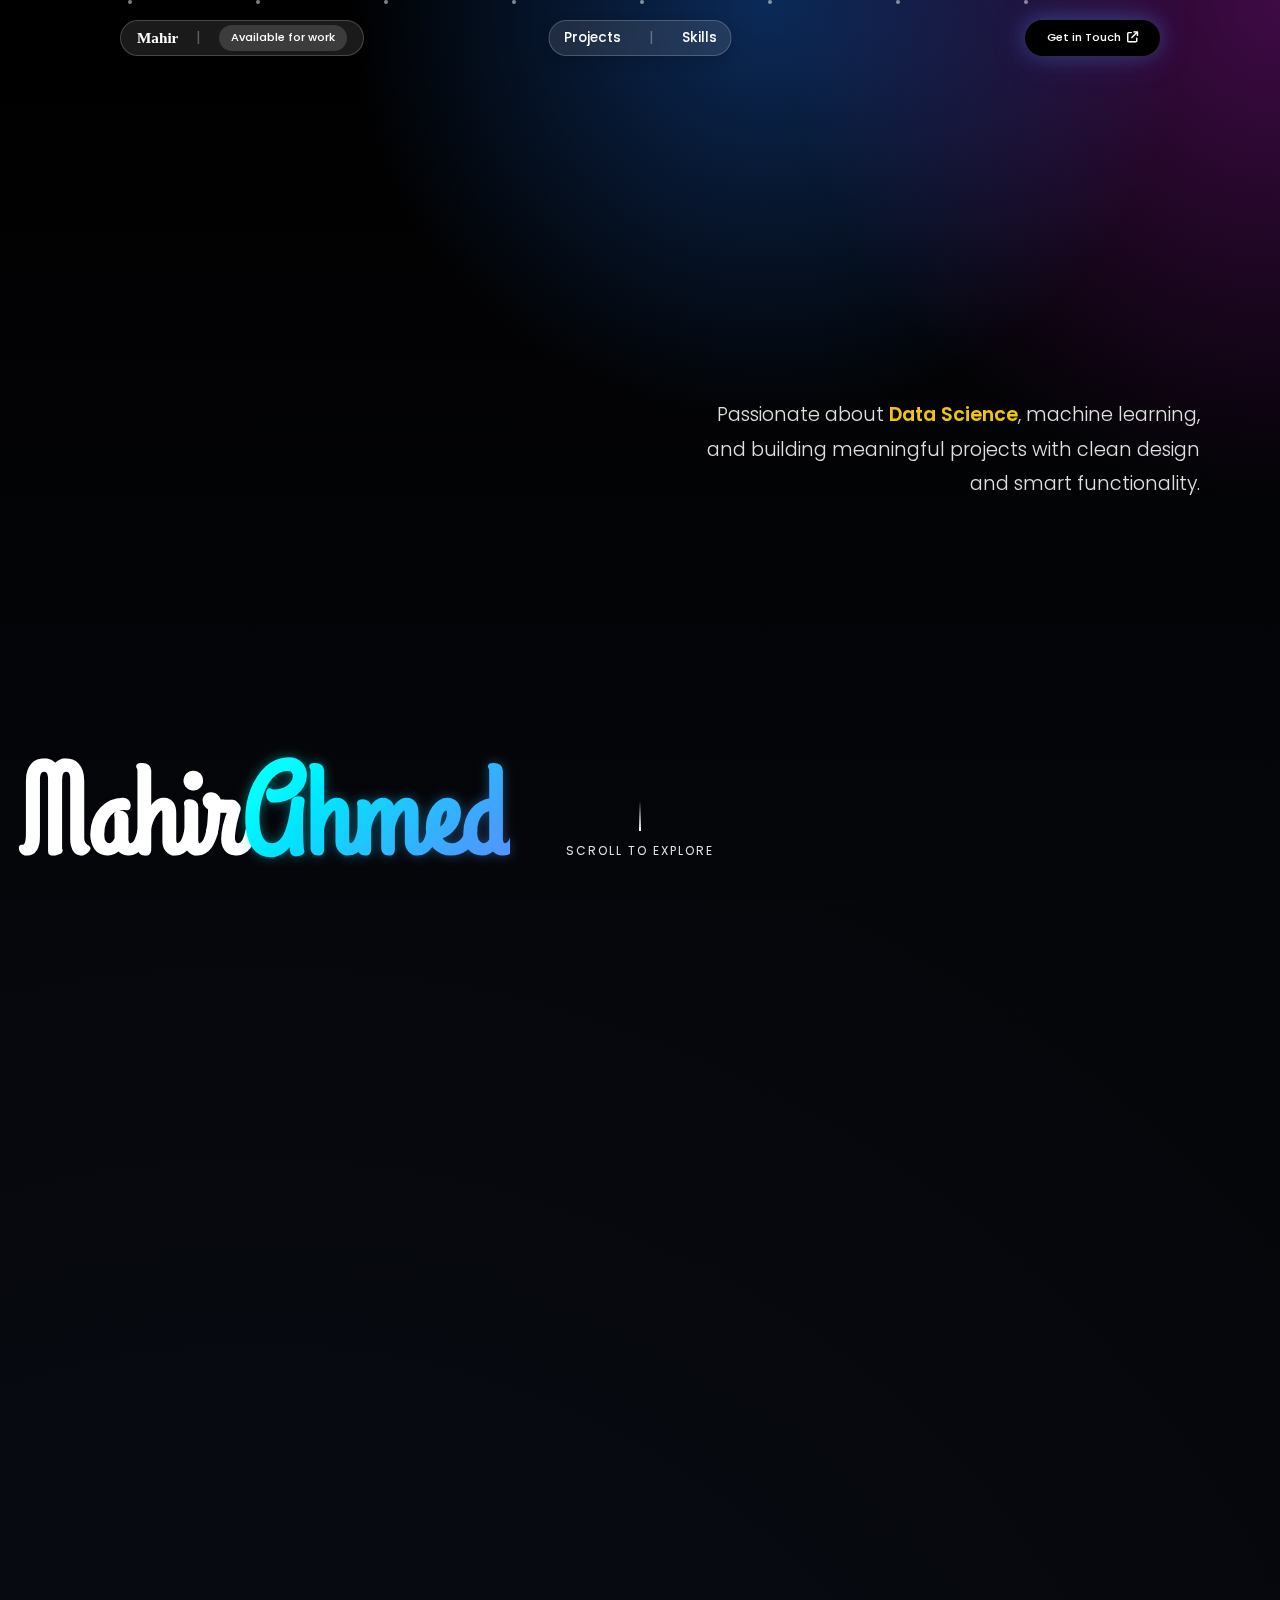
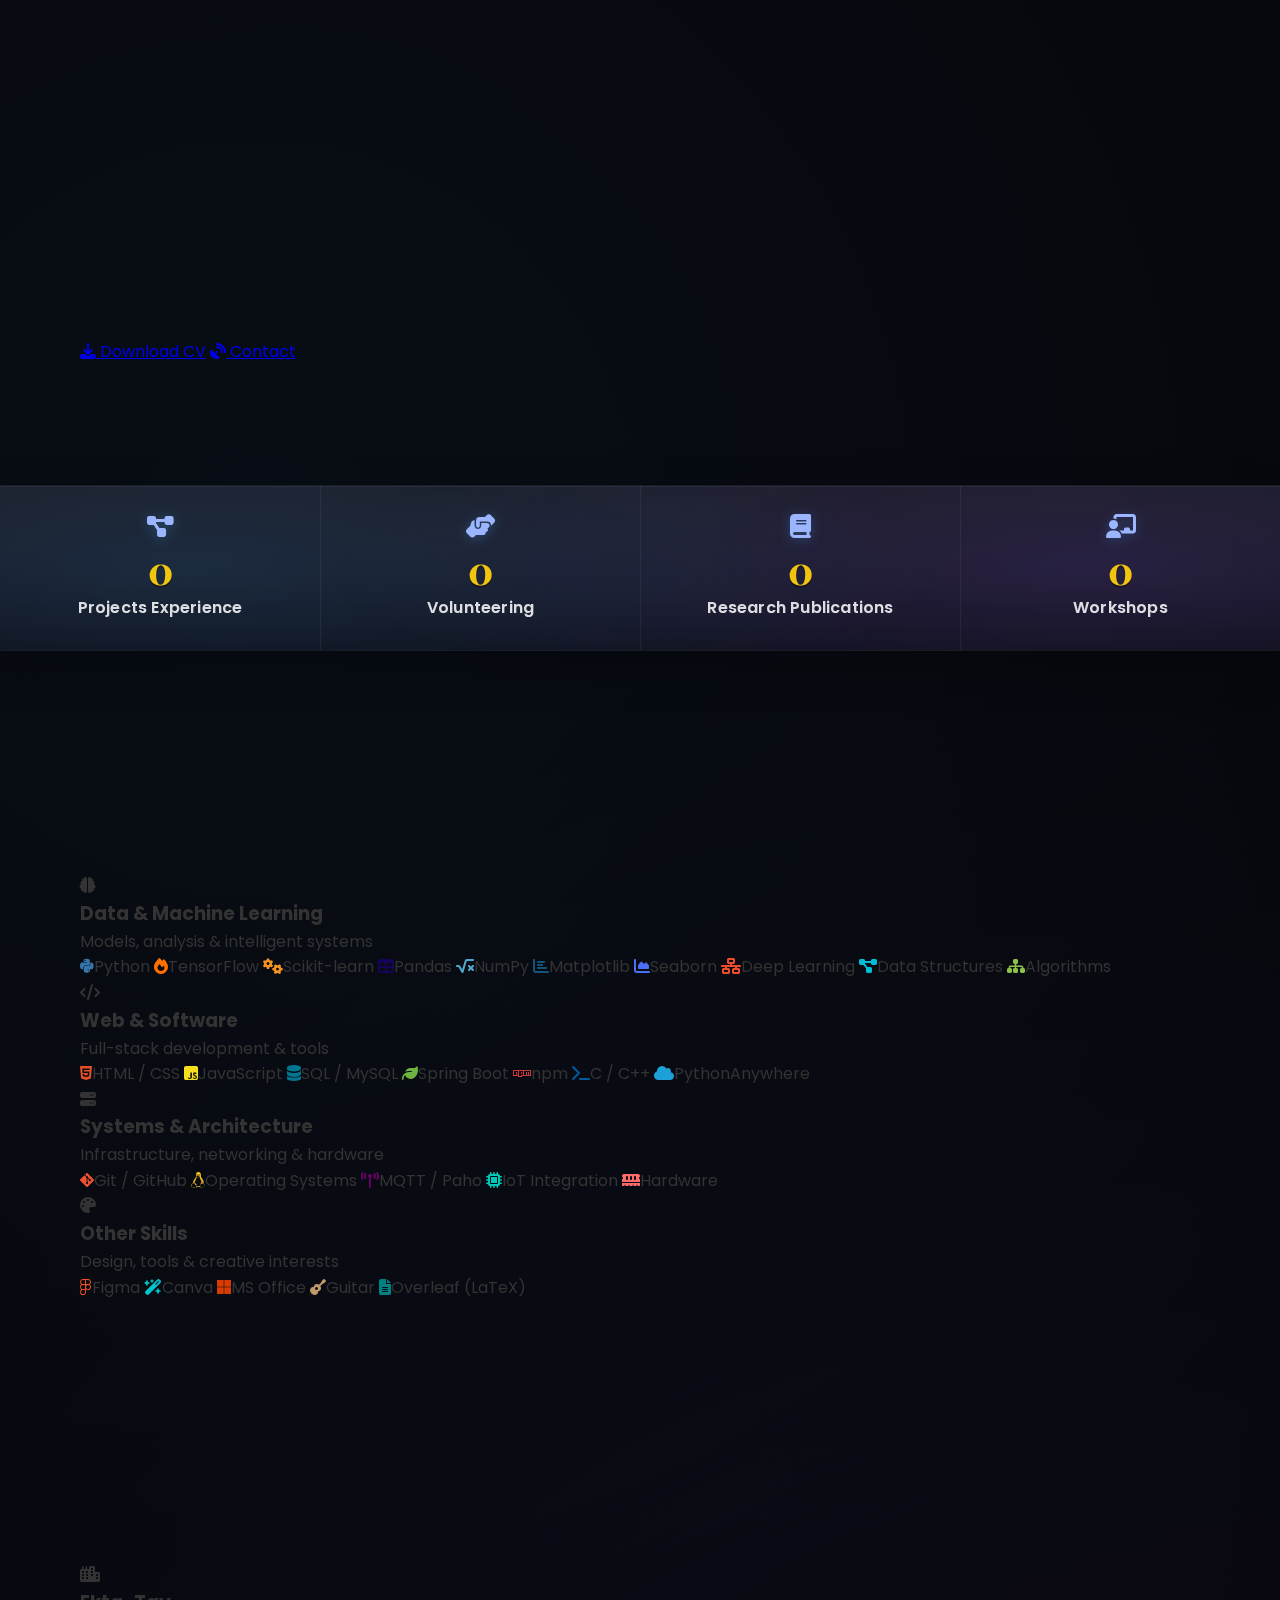
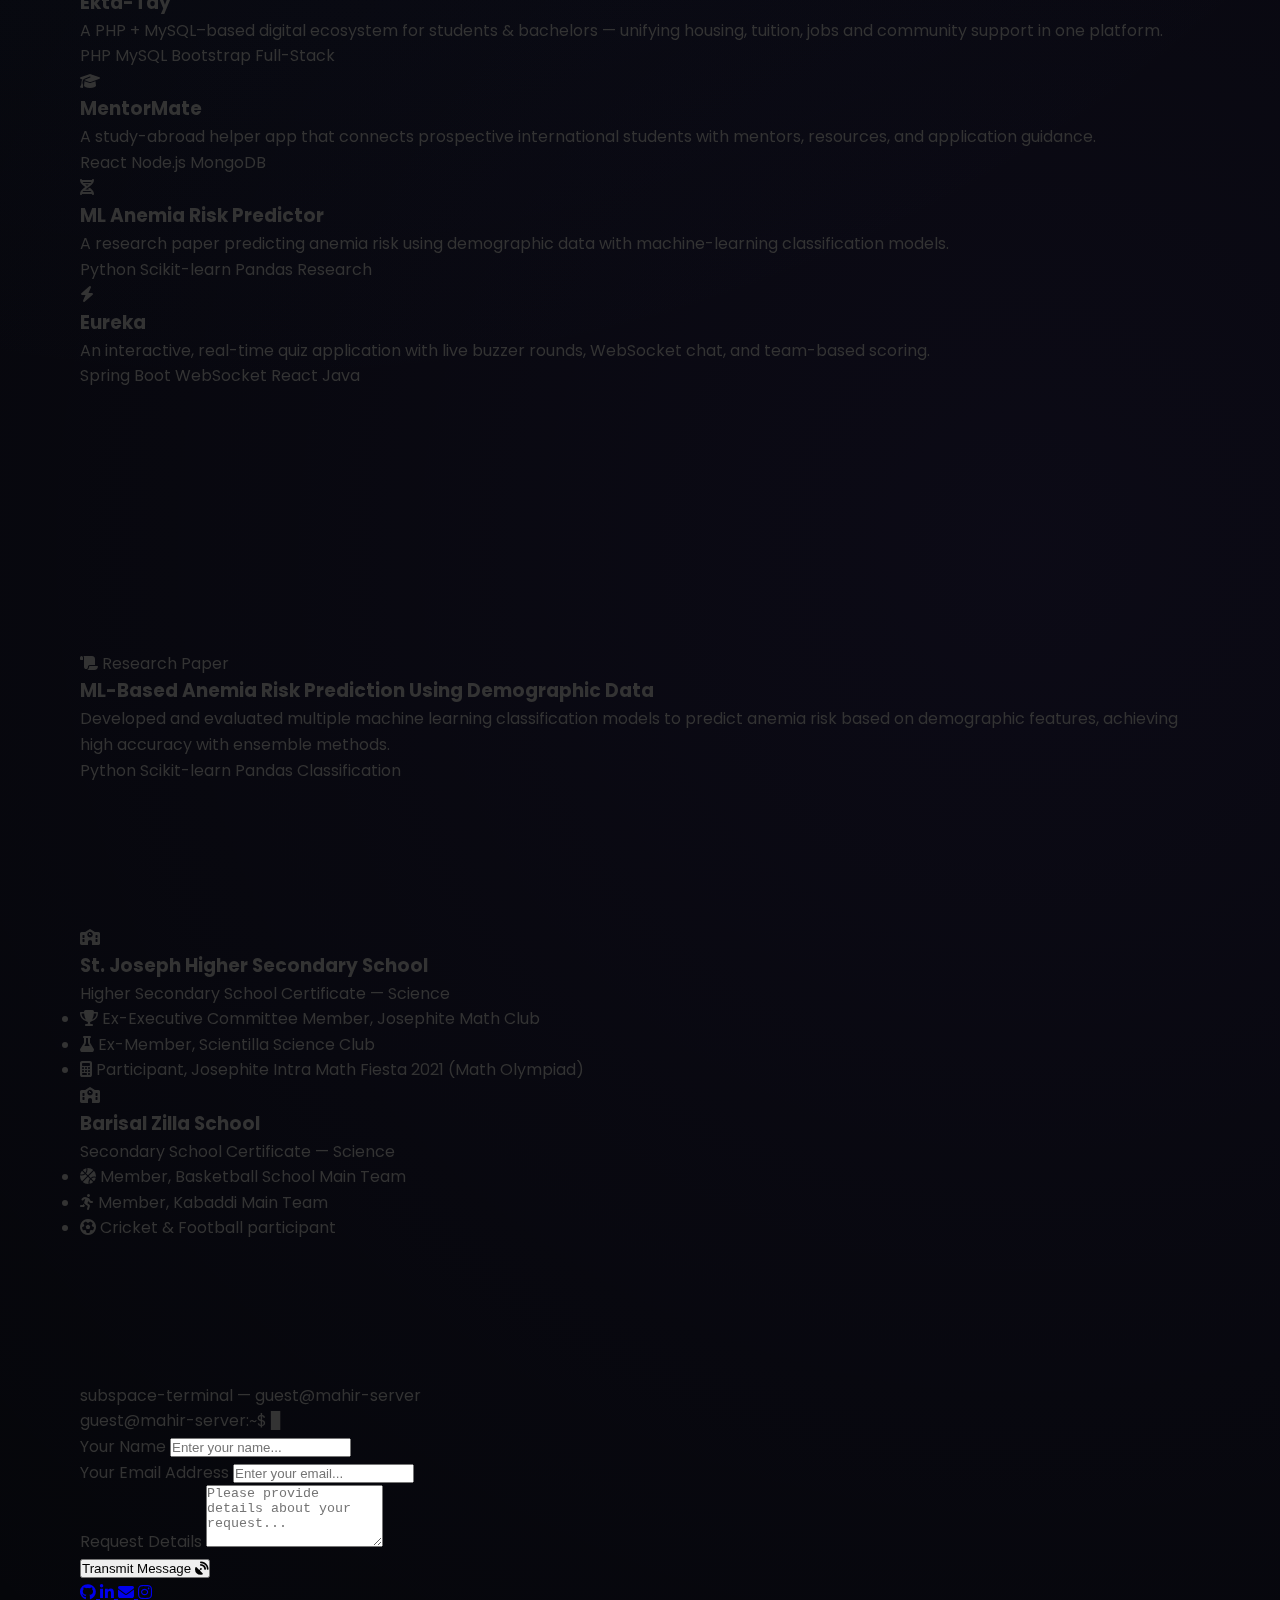
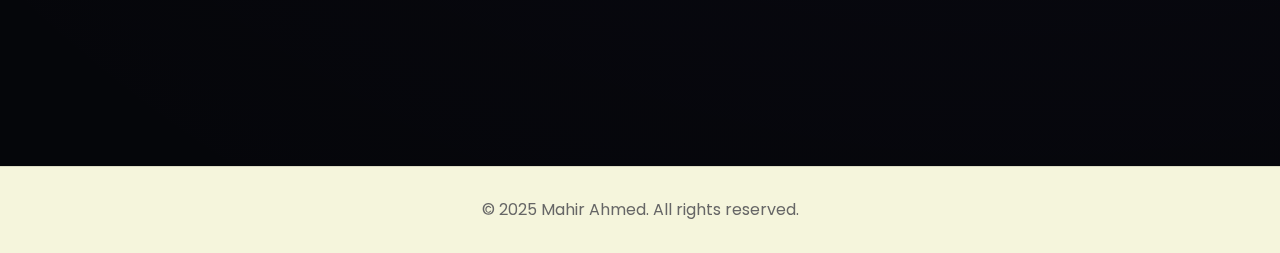
<file: index.html>
<!DOCTYPE html>
<html lang="en">

<head>
    <meta charset="UTF-8">
    <meta name="viewport" content="width=device-width, initial-scale=1.0">
    <title>Mahir Ahmed - Portfolio</title>
    <link rel="stylesheet" href="styles.css?v=6.0">
    <link
        href="https://fonts.googleapis.com/css2?family=Poppins:wght@300;400;500;600;700&family=Grand+Hotel&family=Playfair+Display:wght@400;700&family=Homemade+Apple&display=swap"
        rel="stylesheet">
    <link rel="stylesheet" href="https://cdnjs.cloudflare.com/ajax/libs/font-awesome/6.4.2/css/all.min.css">
</head>

<body>
    <!-- Navigation Bar -->
    <nav class="navbar">
        <div class="nav-container">
            <div class="nav-brand">
                <span class="site-name">Mahir</span>
                <span class="nav-divider">|</span>
                <span class="available-badge">Available for work</span>
            </div>
        </div>
        <div class="nav-center">
            <a href="#projects" class="nav-link">Projects</a>
            <span class="nav-divider">|</span>
            <a href="#services" class="nav-link">Skills</a>
        </div>
        <div class="nav-actions">
            <a href="#contact" class="get-in-touch-button">
                Get in Touch <i class="fa-solid fa-arrow-up-right-from-square"></i>
            </a>
        </div>
    </nav>

    <!-- Hero Section -->
    <section class="hero-section">
        <!-- Animated Background Gradient -->
        <div class="gradient-background"></div>

        <!-- Floating Particles Animation -->
        <div class="particles-container">
            <div class="particle"></div>
            <div class="particle"></div>
            <div class="particle"></div>
            <div class="particle"></div>
            <div class="particle"></div>
            <div class="particle"></div>
            <div class="particle"></div>
            <div class="particle"></div>
        </div>

        <!-- Main Hero Content -->
        <div class="hero-content">
            <!-- Name on bottom left -->
            <h1 class="hero-name">
                <span class="name-mahir">Mahir</span>
                <span class="name-ahmed">Ahmed</span>
            </h1>

            <!-- Description on middle right -->
            <div class="hero-description">
                <p class="description-text">
                    Passionate about <span class="gold-emphasis">Data Science</span>, machine learning, and building
                    meaningful projects with clean design and smart functionality.
                </p>
            </div>
        </div>

        <!-- Scroll Indicator -->
        <div class="scroll-indicator">
            <div class="scroll-arrow"></div>
            <span class="scroll-text">Scroll to explore</span>
        </div>
    </section>

    <!-- Details Section with F5F5DC Background -->
    <section class="details-section" id="about">
        <!-- Floating Background Shapes -->
        <div class="details-background-shapes">
            <div class="shape shape-1"></div>
            <div class="shape shape-2"></div>
            <div class="shape shape-3"></div>
            <div class="shape shape-4"></div>
            <div class="shape shape-5"></div>
        </div>

        <!-- Shooting Stars Background (Global) -->
        <div class="shooting-stars">
            <span class="star"></span>
            <span class="star"></span>
            <span class="star"></span>
            <span class="star"></span>
            <span class="star"></span>
            <span class="star"></span>
            <span class="star"></span>
            <span class="star"></span>
            <span class="star"></span>
            <span class="star"></span>
            <span class="star"></span>
            <span class="star"></span>
        </div>

        <div class="details-container">
            <!-- About Me Section - Apple Style Glassmorphism -->
            <div class="about-section">
                <div class="section-header">
                    <span class="section-number">01</span>
                    <h2 class="section-title">About Me</h2>
                    <div class="section-line"></div>
                </div>

                <!-- Darker Glass Background Container -->
                <div class="about-glass-container">
                    <!-- Bento Grid Layout -->
                    <div class="bento-grid">
                        <!-- Overview Card - Large -->
                        <div class="bento-card overview-card">
                            <div class="card-icon">
                                <i class="fas fa-user-circle"></i>
                            </div>
                            <h3 class="card-title">Overview</h3>
                            <div class="overview-body">
                                <div class="overview-photo">
                                    <picture>
                                        <source srcset="files/dp.jpg" type="image/jpeg">
                                        <img src="files/dp.png" alt="Mahir Ahmed profile" loading="lazy">
                                    </picture>
                                </div>
                                <div class="overview-text">
                                    <p class="card-description"><span id="aboutTyping"
                                            data-text="Hey, Mahir here — a Computer Science student who loves building things. I’m deeply interested in data science and machine learning — finding patterns, solving problems, and learning how data shapes decisions. Alongside that, I also enjoy web development, crafting clean and responsive websites that bring ideas to life. I’m always exploring new tools, experimenting with projects, and pushing myself to build something better than before. For me, creating isn’t just about code — it’s about curiosity, impact, and the excitement of making something that truly works."></span><span
                                            class="typing-cursor">|</span></p>
                                </div>
                            </div>

                        </div>

                        <!-- Education Card - Medium -->
                        <div class="bento-card education-card">
                            <div class="card-icon">
                                <i class="fas fa-graduation-cap"></i>
                            </div>
                            <h3 class="card-title">Education</h3>
                            <div class="education-list">
                                <div class="education-item">
                                    <div class="education-year">2022 – 2026</div>
                                    <div class="education-details">
                                        <h4 class="education-institution"><i class="fa-solid fa-building-columns"></i>
                                            United International University, Dhaka</h4>
                                        <p class="education-degree">B.Sc. in CSE</p>
                                        <p class="education-gpa">GPA: 3.52 / 4.00 (4 Equivalent to 90%+)</p>
                                    </div>
                                </div>
                                <div class="education-item">
                                    <div class="education-year">2021</div>
                                    <div class="education-details">
                                        <h4 class="education-institution"><i class="fa-solid fa-school"></i> Saint
                                            Joseph Higher Secondary School</h4>
                                        <p class="education-degree">HSC in Science — Dhaka Board</p>
                                        <p class="education-gpa">GPA: 5.00 / 5.00</p>
                                    </div>
                                </div>
                                <div class="education-item">
                                    <div class="education-year">2019</div>
                                    <div class="education-details">
                                        <h4 class="education-institution"><i class="fa-solid fa-school"></i> Barishal
                                            Zilla School</h4>
                                        <p class="education-degree">SSC in Science — Barishal Board</p>
                                        <p class="education-gpa">GPA: 5.00 / 5.00</p>
                                    </div>
                                </div>
                            </div>
                        </div>
                    </div>
                </div>
                <div class="about-actions">
                    <a href="files/21.11.24 Resume Mahir.pdf" download class="action-btn action-btn-primary"><i
                            class="fas fa-download"></i> Download CV</a>
                    <a href="#contact" class="action-btn action-btn-ghost"><i class="fas fa-satellite-dish"></i>
                        Contact</a>
                </div>
            </div>

            <!-- Stats Ribbon -->
            <div class="stats-ribbon">
                <div class="stats-ribbon-inner">
                    <div class="stat">
                        <div class="stat-icon"><i class="fa-solid fa-diagram-project"></i></div>
                        <div class="stat-value" data-target="6">0</div>
                        <div class="stat-label">Projects Experience</div>
                    </div>
                    <div class="stat">
                        <div class="stat-icon"><i class="fa-solid fa-hands-helping"></i></div>
                        <div class="stat-value" data-target="4">0</div>
                        <div class="stat-label">Volunteering</div>
                    </div>
                    <div class="stat">
                        <div class="stat-icon"><i class="fa-solid fa-book"></i></div>
                        <div class="stat-value" data-target="1">0</div>
                        <div class="stat-label">Research Publications</div>
                    </div>
                    <div class="stat">
                        <div class="stat-icon"><i class="fa-solid fa-chalkboard-user"></i></div>
                        <div class="stat-value" data-target="1">0</div>
                        <div class="stat-label">Workshops</div>
                    </div>
                </div>
            </div>

            <!-- Skills Section — Bento Box Layout -->
            <div class="skills-section" id="services">
                <div class="section-header">
                    <span class="section-number">02</span>
                    <h2 class="section-title">Skills</h2>
                    <div class="section-line"></div>
                </div>

                <div class="skills-bento-grid">
                    <!-- Panel 1: Data & Machine Learning -->
                    <div class="bento-panel" data-panel="data-ml">
                        <div class="panel-header">
                            <div class="panel-icon"><i class="fas fa-brain"></i></div>
                            <h3 class="panel-title">Data & Machine Learning</h3>
                        </div>
                        <p class="panel-subtitle">Models, analysis & intelligent systems</p>
                        <div class="skill-pills">
                            <span class="skill-pill" style="--delay:0"><i class="fab fa-python skill-icon"
                                    style="color:#3776AB"></i>Python</span>
                            <span class="skill-pill" style="--delay:1"><i class="fas fa-fire skill-icon"
                                    style="color:#FF6F00"></i>TensorFlow</span>
                            <span class="skill-pill" style="--delay:2"><i class="fas fa-cogs skill-icon"
                                    style="color:#F7931E"></i>Scikit-learn</span>
                            <span class="skill-pill" style="--delay:3"><i class="fas fa-table skill-icon"
                                    style="color:#150458"></i>Pandas</span>
                            <span class="skill-pill" style="--delay:4"><i class="fas fa-square-root-variable skill-icon"
                                    style="color:#4DABCF"></i>NumPy</span>
                            <span class="skill-pill" style="--delay:5"><i class="fas fa-chart-bar skill-icon"
                                    style="color:#11557C"></i>Matplotlib</span>
                            <span class="skill-pill" style="--delay:6"><i class="fas fa-chart-area skill-icon"
                                    style="color:#4C6EF5"></i>Seaborn</span>
                            <span class="skill-pill" style="--delay:7"><i class="fas fa-network-wired skill-icon"
                                    style="color:#EE4C2C"></i>Deep Learning</span>
                            <span class="skill-pill" style="--delay:8"><i class="fas fa-project-diagram skill-icon"
                                    style="color:#00BCD4"></i>Data Structures</span>
                            <span class="skill-pill" style="--delay:9"><i class="fas fa-sitemap skill-icon"
                                    style="color:#8BC34A"></i>Algorithms</span>
                        </div>
                    </div>

                    <!-- Panel 2: Web & Software Engineering -->
                    <div class="bento-panel" data-panel="web-eng">
                        <div class="panel-header">
                            <div class="panel-icon"><i class="fas fa-code"></i></div>
                            <h3 class="panel-title">Web & Software</h3>
                        </div>
                        <p class="panel-subtitle">Full-stack development & tools</p>
                        <div class="skill-pills">
                            <span class="skill-pill" style="--delay:0"><i class="fab fa-html5 skill-icon"
                                    style="color:#E34F26"></i>HTML / CSS</span>
                            <span class="skill-pill" style="--delay:1"><i class="fab fa-js-square skill-icon"
                                    style="color:#F7DF1E"></i>JavaScript</span>
                            <span class="skill-pill" style="--delay:2"><i class="fas fa-database skill-icon"
                                    style="color:#00758F"></i>SQL / MySQL</span>
                            <span class="skill-pill" style="--delay:3"><i class="fas fa-leaf skill-icon"
                                    style="color:#6DB33F"></i>Spring Boot</span>
                            <span class="skill-pill" style="--delay:4"><i class="fab fa-npm skill-icon"
                                    style="color:#CB3837"></i>npm</span>
                            <span class="skill-pill" style="--delay:5"><i class="fas fa-terminal skill-icon"
                                    style="color:#00599C"></i>C / C++</span>
                            <span class="skill-pill" style="--delay:6"><i class="fas fa-cloud skill-icon"
                                    style="color:#1D9FD7"></i>PythonAnywhere</span>
                        </div>
                    </div>

                    <!-- Panel 3: Systems & Architecture -->
                    <div class="bento-panel" data-panel="systems">
                        <div class="panel-header">
                            <div class="panel-icon"><i class="fas fa-server"></i></div>
                            <h3 class="panel-title">Systems & Architecture</h3>
                        </div>
                        <p class="panel-subtitle">Infrastructure, networking & hardware</p>
                        <div class="skill-pills">
                            <span class="skill-pill" style="--delay:0"><i class="fab fa-git-alt skill-icon"
                                    style="color:#F05032"></i>Git / GitHub</span>
                            <span class="skill-pill" style="--delay:1"><i class="fab fa-linux skill-icon"
                                    style="color:#FCC624"></i>Operating Systems</span>
                            <span class="skill-pill" style="--delay:2"><i class="fas fa-broadcast-tower skill-icon"
                                    style="color:#660066"></i>MQTT / Paho</span>
                            <span class="skill-pill" style="--delay:3"><i class="fas fa-microchip skill-icon"
                                    style="color:#00C7B7"></i>IoT Integration</span>
                            <span class="skill-pill" style="--delay:4"><i class="fas fa-memory skill-icon"
                                    style="color:#FF6B6B"></i>Hardware</span>
                        </div>
                    </div>

                    <!-- Panel 4: Other Skills -->
                    <div class="bento-panel" data-panel="other">
                        <div class="panel-header">
                            <div class="panel-icon"><i class="fas fa-palette"></i></div>
                            <h3 class="panel-title">Other Skills</h3>
                        </div>
                        <p class="panel-subtitle">Design, tools & creative interests</p>
                        <div class="skill-pills">
                            <span class="skill-pill" style="--delay:0"><i class="fab fa-figma skill-icon"
                                    style="color:#F24E1E"></i>Figma</span>
                            <span class="skill-pill" style="--delay:1"><i class="fas fa-wand-magic-sparkles skill-icon"
                                    style="color:#00C4CC"></i>Canva</span>
                            <span class="skill-pill" style="--delay:2"><i class="fab fa-microsoft skill-icon"
                                    style="color:#D83B01"></i>MS Office</span>
                            <span class="skill-pill" style="--delay:3"><i class="fas fa-guitar skill-icon"
                                    style="color:#C19A6B"></i>Guitar</span>
                            <span class="skill-pill" style="--delay:4"><i class="fas fa-file-alt skill-icon"
                                    style="color:#008080"></i>Overleaf (LaTeX)</span>
                        </div>
                    </div>
                </div>
            </div>

            <!-- Projects Section — Holographic Displays -->
            <div class="projects-section" id="projects">
                <div class="section-header">
                    <span class="section-number">03</span>
                    <h2 class="section-title">Projects</h2>
                    <div class="section-line"></div>
                </div>

                <div class="holo-grid">
                    <!-- Card 1: Ekta-Tay -->
                    <div class="holo-card" data-tilt data-accent="cyan">
                        <div class="holo-glare"></div>
                        <div class="holo-content">
                            <div class="holo-icon"><i class="fas fa-city"></i></div>
                            <h3 class="holo-title">Ekta-Tay</h3>
                            <p class="holo-desc">A PHP + MySQL–based digital ecosystem for students & bachelors —
                                unifying housing, tuition, jobs and community support in one platform.</p>
                            <div class="holo-tags">
                                <span class="holo-tag">PHP</span>
                                <span class="holo-tag">MySQL</span>
                                <span class="holo-tag">Bootstrap</span>
                                <span class="holo-tag">Full-Stack</span>
                            </div>
                        </div>
                    </div>

                    <!-- Card 2: MentorMate -->
                    <div class="holo-card" data-tilt data-accent="violet">
                        <div class="holo-glare"></div>
                        <div class="holo-content">
                            <div class="holo-icon"><i class="fas fa-graduation-cap"></i></div>
                            <h3 class="holo-title">MentorMate</h3>
                            <p class="holo-desc">A study-abroad helper app that connects prospective international
                                students with mentors, resources, and application guidance.</p>
                            <div class="holo-tags">
                                <span class="holo-tag">React</span>
                                <span class="holo-tag">Node.js</span>
                                <span class="holo-tag">MongoDB</span>
                            </div>
                        </div>
                    </div>

                    <!-- Card 3: ML Anemia Risk Predictor -->
                    <div class="holo-card" data-tilt data-accent="emerald">
                        <div class="holo-glare"></div>
                        <div class="holo-content">
                            <div class="holo-icon"><i class="fas fa-dna"></i></div>
                            <h3 class="holo-title">ML Anemia Risk Predictor</h3>
                            <p class="holo-desc">A research paper predicting anemia risk using demographic data with
                                machine-learning classification models.</p>
                            <div class="holo-tags">
                                <span class="holo-tag">Python</span>
                                <span class="holo-tag">Scikit-learn</span>
                                <span class="holo-tag">Pandas</span>
                                <span class="holo-tag">Research</span>
                            </div>
                        </div>
                    </div>

                    <!-- Card 4: Eureka -->
                    <div class="holo-card" data-tilt data-accent="amber">
                        <div class="holo-glare"></div>
                        <div class="holo-content">
                            <div class="holo-icon"><i class="fas fa-bolt"></i></div>
                            <h3 class="holo-title">Eureka</h3>
                            <p class="holo-desc">An interactive, real-time quiz application with live buzzer rounds,
                                WebSocket chat, and team-based scoring.</p>
                            <div class="holo-tags">
                                <span class="holo-tag">Spring Boot</span>
                                <span class="holo-tag">WebSocket</span>
                                <span class="holo-tag">React</span>
                                <span class="holo-tag">Java</span>
                            </div>
                        </div>
                    </div>
                </div>
            </div>

            <!-- Research Publications Section -->
            <div class="research-section" id="research">
                <div class="section-header">
                    <span class="section-number">04</span>
                    <h2 class="section-title">Research Publications</h2>
                    <div class="section-line"></div>
                </div>

                <div class="research-grid">
                    <div class="research-card">
                        <div class="research-badge"><i class="fas fa-scroll"></i> Research Paper</div>
                        <h3 class="research-title">ML-Based Anemia Risk Prediction Using Demographic Data</h3>
                        <p class="research-abstract">Developed and evaluated multiple machine learning classification
                            models to predict anemia risk based on demographic features, achieving high accuracy with
                            ensemble methods.</p>
                        <div class="research-meta">
                            <span class="research-tag">Python</span>
                            <span class="research-tag">Scikit-learn</span>
                            <span class="research-tag">Pandas</span>
                            <span class="research-tag">Classification</span>
                        </div>
                    </div>
                </div>
            </div>

            <!-- Extracurricular Activities Section -->
            <div class="activities-section" id="activities">
                <div class="section-header">
                    <span class="section-number">05</span>
                    <h2 class="section-title">Extracurricular Activities</h2>
                    <div class="section-line"></div>
                </div>

                <div class="activities-grid">
                    <!-- St. Joseph -->
                    <div class="activity-card">
                        <div class="activity-header">
                            <div class="activity-icon"><i class="fa-solid fa-school"></i></div>
                            <div>
                                <h3 class="activity-school">St. Joseph Higher Secondary School</h3>
                                <p class="activity-cert">Higher Secondary School Certificate — Science</p>
                            </div>
                        </div>
                        <ul class="activity-list">
                            <li><i class="fas fa-trophy"></i> Ex-Executive Committee Member, Josephite Math Club</li>
                            <li><i class="fas fa-flask"></i> Ex-Member, Scientilla Science Club</li>
                            <li><i class="fas fa-calculator"></i> Participant, Josephite Intra Math Fiesta 2021 (Math
                                Olympiad)</li>
                        </ul>
                    </div>

                    <!-- Barisal Zilla School -->
                    <div class="activity-card">
                        <div class="activity-header">
                            <div class="activity-icon"><i class="fa-solid fa-school"></i></div>
                            <div>
                                <h3 class="activity-school">Barisal Zilla School</h3>
                                <p class="activity-cert">Secondary School Certificate — Science</p>
                            </div>
                        </div>
                        <ul class="activity-list">
                            <li><i class="fas fa-basketball-ball"></i> Member, Basketball School Main Team</li>
                            <li><i class="fas fa-running"></i> Member, Kabaddi Main Team</li>
                            <li><i class="fas fa-futbol"></i> Cricket & Football participant</li>
                        </ul>
                    </div>
                </div>
            </div>

            <!-- Contact Section — Subspace Transmission Terminal (Last Section) -->
            <div class="contact-section" id="contact">
                <div class="section-header">
                    <span class="section-number">06</span>
                    <h2 class="section-title">Get in Touch</h2>
                    <div class="section-line"></div>
                </div>

                <div class="terminal-window">
                    <!-- Terminal top bar -->
                    <div class="terminal-bar">
                        <span class="terminal-dot dot-red"></span>
                        <span class="terminal-dot dot-yellow"></span>
                        <span class="terminal-dot dot-green"></span>
                        <span class="terminal-bar-title">subspace-terminal — guest@mahir-server</span>
                    </div>

                    <!-- Terminal body -->
                    <div class="terminal-body">
                        <p class="terminal-prompt" id="terminalPrompt">
                            <span class="prompt-user">guest@mahir-server</span><span
                                class="prompt-separator">:</span><span class="prompt-path">~$</span>
                            <span class="prompt-cmd" id="terminalCmd"></span><span class="terminal-cursor">▊</span>
                        </p>

                        <form class="terminal-form" id="contactForm">
                            <div class="terminal-field">
                                <label class="field-label">Your Name</label>
                                <input type="text" id="name" name="name" placeholder="Enter your name..." required
                                    autocomplete="off">
                            </div>
                            <div class="terminal-field">
                                <label class="field-label">Your Email Address</label>
                                <input type="email" id="email" name="email" placeholder="Enter your email..." required
                                    autocomplete="off">
                            </div>
                            <div class="terminal-field">
                                <label class="field-label">Request Details</label>
                                <textarea id="message" name="message" rows="4"
                                    placeholder="Please provide details about your request..." required></textarea>
                            </div>
                            <button type="submit" class="neon-submit" id="submitBtn">
                                <span class="submit-text">Transmit Message</span>
                                <span class="submit-spinner" style="display:none;"></span>
                                <i class="fas fa-satellite-dish"></i>
                            </button>
                        </form>
                    </div>
                </div>

                <!-- Fiber Social Hub -->
                <div class="fiber-social-hub">
                    <div class="fiber-line fiber-line-left"></div>
                    <div class="social-nodes">
                        <a href="https://github.com/mahir817" target="_blank" class="social-node node-github"
                            aria-label="GitHub">
                            <i class="fab fa-github"></i>
                        </a>
                        <a href="https://www.linkedin.com/in/mahir817/" target="_blank"
                            class="social-node node-linkedin" aria-label="LinkedIn">
                            <i class="fab fa-linkedin-in"></i>
                        </a>
                        <a href="mailto:mahir101748@gmail.com" class="social-node node-email" aria-label="Email">
                            <i class="fas fa-envelope"></i>
                        </a>
                        <a href="https://instagram.com/riham_817" target="_blank" class="social-node node-instagram"
                            aria-label="Instagram">
                            <i class="fab fa-instagram"></i>
                        </a>
                    </div>
                    <div class="fiber-line fiber-line-right"></div>
                </div>
            </div>

        </div>
    </section>

    <!-- Footer -->
    <footer class="footer">
        <p>&copy; 2025 Mahir Ahmed. All rights reserved.</p>
    </footer>

    <script src="script.js"></script>
</body>

</html>
</file>
<file: styles.css>
/* ===== RESET & BASE STYLES ===== */
* {
    margin: 0;
    padding: 0;
    box-sizing: border-box;
}

:root {
    --bg-gradient-start: #05060a;
    --bg-gradient-end: #000000;
    --text-primary: #ffffff;
    --text-secondary: #e0e0e0;
    --accent-blue: #4a90e2;
    --accent-purple: #8b5cf6;
    --beige-bg: #F5F5DC;
    --glass-bg: rgba(255, 255, 255, 0.1);
    --glass-border: rgba(255, 255, 255, 0.2);
    --capsule-height: 36px;
}

body {
    font-family: -apple-system, BlinkMacSystemFont, 'SF Pro Display', 'SF Pro Text', 'Helvetica Neue', 'Segoe UI', 'Roboto', 'Poppins', sans-serif;
    overflow-x: hidden;
    background-color: var(--bg-gradient-start);
    color: var(--text-primary);
    line-height: 1.6;
}

/* ===== NAVIGATION BAR - EXACTLY AS LOGIN PAGE ===== */
.navbar {
    position: fixed;
    top: 0;
    left: 0;
    right: 0;
    z-index: 1000;
    padding: 20px 0;
    transition: transform 0.3s ease;
}

.nav-container {
    display: flex;
    justify-content: space-between;
    align-items: center;
    width: fit-content;
    max-width: 1200px;
    position: fixed;
    top: 20px;
    left: 120px;
    background: rgba(255, 255, 255, 0.1);
    backdrop-filter: blur(10px);
    -webkit-backdrop-filter: blur(10px);
    padding: 0 16px;
    min-height: var(--capsule-height);
    border-radius: 40px;
    z-index: 1000;
    box-shadow: 0 4px 12px rgba(0, 0, 0, 0.15);
    border: 1px solid var(--glass-border);
    gap: 20px;
    transition: background 0.3s ease, backdrop-filter 0.3s ease;
}

.nav-container.scrolled {
    background: rgba(0, 0, 0, 0.4);
    backdrop-filter: blur(15px);
    -webkit-backdrop-filter: blur(15px);
    border: 1px solid rgba(255, 255, 255, 0.15);
}

.nav-brand {
    display: flex;
    align-items: center;
    gap: 10px;
}

.site-name {
    font-size: 0.95rem;
    font-weight: 600;
    color: var(--text-primary);
    font-family: 'Homemade Apple', cursive;
}

.nav-divider {
    color: rgba(255, 255, 255, 0.3);
    margin: 0 8px;
    font-size: 0.9rem;
}

.available-badge {
    padding: 4px 12px;
    background: rgba(255, 255, 255, 0.15);
    border-radius: 20px;
    font-size: 0.7rem;
    color: var(--text-primary);
    font-weight: 500;
    overflow: hidden;
    white-space: nowrap;
    transition: max-width 0.4s ease, opacity 0.4s ease, margin 0.4s ease;
}

/* Collapsed state after 3s; expands on hover */
.nav-brand.collapsed .available-badge {
    max-width: 0;
    opacity: 0;
    margin-left: 0;
    padding-left: 0;
    padding-right: 0;
}

.nav-brand:hover .available-badge {
    max-width: 200px;
    opacity: 1;
    padding-left: 12px;
    padding-right: 12px;
}

/* Hide divider when collapsed so it shows as just "Mahir" */
.nav-brand.collapsed .nav-divider {
    display: none;
}

.nav-center {
    
    display: flex;
    align-items: center;
    gap: 10px;
    position: fixed;
    top: 20px;
    left: 50%;
    transform: translateX(-50%);
    background: rgba(255, 255, 255, 0.1);
    backdrop-filter: blur(10px);
    -webkit-backdrop-filter: blur(10px);
    padding: 0 4px;
    min-height: var(--capsule-height);
    border-radius: 40px;
    border: 1px solid var(--glass-border);
    box-shadow: 0 4px 12px rgba(0, 0, 0, 0.15);
    z-index: 1000;
    transition: background 0.3s ease, backdrop-filter 0.3s ease;
}

.nav-center.scrolled {
    background: rgba(0, 0, 0, 0.4);
    backdrop-filter: blur(15px);
    -webkit-backdrop-filter: blur(15px);
    border: 1px solid rgba(255, 255, 255, 0.15);
}

.nav-actions {
    position: fixed;
    top: 20px;
    right: 120px;
    z-index: 1000;
    transition: opacity 0.3s ease;
}

.nav-actions.scrolled {
    opacity: 1;
}

.nav-link {
    padding: 3px 10px;
    color: var(--text-primary);
    text-decoration: none;
    font-size: 0.85rem;
    font-weight: 500;
    border-radius: 20px;
    transition: all 0.3s ease;
    position: relative;
}

.nav-link:hover {
    background: rgba(255, 255, 255, 0.1);
}

.nav-link.active {
    background: rgba(255, 255, 255, 0.2);
    color: var(--text-primary);
}

.get-in-touch-button {
    padding: 0 20px;
    min-height: var(--capsule-height);
    background-color: #000000;
    color: white;
    border-radius: 40px;
    text-decoration: none;
    font-weight: 500;
    font-size: 0.7rem;
    transition: all 0.3s ease;
    border: 2px solid transparent;
    display: flex;
    align-items: center;
    gap: 6px;
    box-shadow: 0 4px 12px rgba(0, 0, 0, 0.15),
                0 0 20px rgba(74, 144, 226, 0.4),
                0 0 40px rgba(138, 92, 246, 0.2);
    width: fit-content;
    position: relative;
}

.get-in-touch-button::before {
    content: '';
    position: absolute;
    inset: -2px;
    border-radius: 42px;
    padding: 2px;
    background: linear-gradient(135deg, rgba(74, 144, 226, 0.6), rgba(138, 92, 246, 0.6));
    -webkit-mask: linear-gradient(#fff 0 0) content-box, linear-gradient(#fff 0 0);
    -webkit-mask-composite: xor;
    mask-composite: exclude;
    opacity: 0;
    transition: opacity 0.3s ease;
}

.get-in-touch-button:hover::before {
    opacity: 1;
}

.get-in-touch-button:hover {
    background-color: #0a0a0a;
    transform: translateY(-2px);
    box-shadow: 0 4px 12px rgba(0, 0, 0, 0.2),
                0 0 30px rgba(74, 144, 226, 0.6),
                0 0 60px rgba(138, 92, 246, 0.3);
}

.get-in-touch-button i {
    font-size: 0.7rem;
}

/* ===== HERO SECTION ===== */
.hero-section {
    position: relative;
    min-height: 100vh;
    display: flex;
    align-items: center;
    justify-content: center;
    overflow: hidden;
    padding: 120px 80px 80px;
}

.gradient-background {
    position: absolute;
    top: 0;
    left: 0;
    width: 100%;
    height: 100%;
    background: linear-gradient(180deg, var(--bg-gradient-end) 0%, var(--bg-gradient-start) 100%);
    z-index: -2;
}

.gradient-background::before {
    content: '';
    position: absolute;
    top: 0;
    left: 0;
    width: 100%;
    height: 100%;
    background:
        radial-gradient(700px circle at 60% 0%, rgba(33, 121, 255, 0.35) 0%, rgba(0,0,0,0) 60%),
        radial-gradient(800px circle at 100% 0%, rgba(180, 30, 200, 0.35) 0%, rgba(0,0,0,0) 62%);
    animation: pulse 8s ease-in-out infinite;
}

@keyframes pulse {
    0%, 100% { opacity: 0.5; }
    50% { opacity: 1; }
}

/* Particles Animation */
.particles-container {
    position: absolute;
    top: 0;
    left: 0;
    width: 100%;
    height: 100%;
    z-index: -1;
    overflow: hidden;
}

.particle {
    position: absolute;
    width: 4px;
    height: 4px;
    background: rgba(255, 255, 255, 0.5);
    border-radius: 50%;
    animation: float 15s infinite ease-in-out;
}

.particle:nth-child(1) { left: 10%; animation-delay: 0s; }
.particle:nth-child(2) { left: 20%; animation-delay: 2s; }
.particle:nth-child(3) { left: 30%; animation-delay: 4s; }
.particle:nth-child(4) { left: 40%; animation-delay: 1s; }
.particle:nth-child(5) { left: 50%; animation-delay: 3s; }
.particle:nth-child(6) { left: 60%; animation-delay: 5s; }
.particle:nth-child(7) { left: 70%; animation-delay: 2.5s; }
.particle:nth-child(8) { left: 80%; animation-delay: 4.5s; }

@keyframes float {
    0%, 100% {
        transform: translateY(100vh) scale(0);
        opacity: 0;
    }
    10% {
        opacity: 1;
    }
    90% {
        opacity: 1;
    }
    100% {
        transform: translateY(-10vh) scale(1);
        opacity: 0;
    }
}

.hero-content {
    position: static;
    width: 100%;
    max-width: 1400px;
    margin: 0 auto;
    display: grid;
    grid-template-columns: 1fr 1fr;
    gap: 80px;
    align-items: end;
}

/* Hero Name - Bottom Left, single-line */
.hero-name {
    position: absolute;
    bottom: 20px;
    left: 20px;
    font-size: clamp(3rem, 11vw, 8rem);
    font-weight: 700;
    line-height: 1;
    margin: 0;
    animation: fadeInUp 1s ease-out;
    display: flex;
    gap: 0;
    white-space: nowrap;
    z-index: 1;
}

.name-mahir {
    display: inline-block;
    color: var(--text-primary);
    font-family: 'Grand Hotel', cursive;
}

.name-ahmed {
    display: inline-block;
    background: linear-gradient(135deg, 
        #00f0ff 0%, 
        #4a90e2 20%, 
        #8b5cf6 40%, 
        #ff00ff 60%, 
        #ff0080 80%,
        #ff6b00 100%);
    -webkit-background-clip: text;
    -webkit-text-fill-color: transparent;
    background-clip: text;
    font-family: 'Grand Hotel', cursive;
    background-size: 400% 400%;
    animation: gradient-shift 5s ease-in-out infinite;
    position: relative;
    filter: brightness(1.1) saturate(1.2);
}

.name-ahmed::after {
    content: 'Ahmed';
    position: absolute;
    left: 0;
    top: 0;
    z-index: -1;
    background: linear-gradient(135deg, 
        #00f0ff 0%, 
        #4a90e2 20%, 
        #8b5cf6 40%, 
        #ff00ff 60%, 
        #ff0080 80%,
        #ff6b00 100%);
    -webkit-background-clip: text;
    -webkit-text-fill-color: transparent;
    background-clip: text;
    filter: blur(6px);
    opacity: 0.4;
    background-size: 400% 400%;
    animation: gradient-shift 5s ease-in-out infinite;
}

@keyframes gradient-shift {
    0% {
        background-position: 0% 50%;
    }
    50% {
        background-position: 100% 50%;
    }
    100% {
        background-position: 0% 50%;
    }
}

/* Hero Description - Center Right */
.hero-description {
    position: absolute;
    right: 80px;
    top: 50%;
    transform: translateY(-50%);
    display: flex;
    align-items: center;
    justify-content: flex-end;
    animation: fadeInRight 1s ease-out 0.3s both;
}

.description-text {
    font-size: clamp(1rem, 1.5vw, 1.2rem);
    color: var(--text-secondary);
    line-height: 1.8;
    max-width: 500px;
    text-align: right;
    font-weight: 300;
}

.gold-emphasis {
    color: #f1c40f;
    font-weight: 600;
}

/* Scroll Indicator */
.scroll-indicator {
    position: absolute;
    bottom: 40px;
    left: 50%;
    transform: translateX(-50%);
    display: flex;
    flex-direction: column;
    align-items: center;
    gap: 10px;
    animation: bounce 2s infinite;
    z-index: 10;
}

.scroll-arrow {
    width: 2px;
    height: 30px;
    background: linear-gradient(to bottom, transparent, var(--text-primary));
    animation: scroll-down 1.5s infinite;
}

@keyframes scroll-down {
    0% {
        opacity: 0;
        transform: translateY(-10px);
    }
    50% {
        opacity: 1;
    }
    100% {
        opacity: 0;
        transform: translateY(10px);
    }
}

.scroll-text {
    font-size: 0.75rem;
    color: var(--text-secondary);
    letter-spacing: 2px;
    text-transform: uppercase;
}

@keyframes bounce {
    0%, 100% {
        transform: translateX(-50%) translateY(0);
    }
    50% {
        transform: translateX(-50%) translateY(10px);
    }
}

/* ===== ANIMATIONS ===== */
@keyframes fadeInUp {
    from {
        opacity: 0;
        transform: translateY(50px);
    }
    to {
        opacity: 1;
        transform: translateY(0);
    }
}

@keyframes fadeInRight {
    from {
        opacity: 0;
        transform: translateX(50px);
    }
    to {
        opacity: 1;
        transform: translateX(0);
    }
}

/* ===== DETAILS SECTION - F5F5DC BACKGROUND ===== */
.details-section {
    background: linear-gradient(
        135deg,
        #F5F5DC 0%,
        #F0F0E0 50%,
        #F5F5DC 100%
    );
    background-attachment: fixed;
    color: #333;
    padding: 100px 80px;
    position: relative;
    min-height: 100vh;
}

/* ===== STATS RIBBON ===== */
.stats-ribbon {
    margin: 40px 0 80px;
    position: relative;
    left: 50%;
    width: 100vw; /* full-bleed */
    transform: translateX(-50%);
}

.stats-ribbon-inner {
    display: grid;
    grid-template-columns: repeat(4, 1fr);
    gap: 0;
    background: rgba(10, 10, 14, 0.55);
    backdrop-filter: blur(12px) saturate(140%);
    -webkit-backdrop-filter: blur(12px) saturate(140%);
    border-top: 1px solid rgba(255,255,255,0.08);
    border-bottom: 1px solid rgba(255,255,255,0.08);
    border-left: none;
    border-right: none;
    border-radius: 0; /* edge-to-edge */
    overflow: hidden;
    position: relative;
    box-shadow: 0 16px 40px rgba(0,0,0,0.25), inset 0 1px 0 rgba(255,255,255,0.06);
}

.stats-ribbon-inner::after { content: none; }

.stats-ribbon-inner::before {
    content: '';
    position: absolute;
    inset: 0;
    background:
        radial-gradient(1200px 260px at 15% 50%, rgba(74,144,226,0.18), transparent 62%),
        radial-gradient(1200px 260px at 85% 50%, rgba(138,92,246,0.18), transparent 62%),
        linear-gradient(180deg, rgba(255,255,255,0.07), rgba(255,255,255,0.02));
    pointer-events: none;
}

.stats-ribbon::before, .stats-ribbon::after { content: none; }

.stat {
    padding: 28px 16px 30px;
    text-align: center;
    position: relative;
}

.stat + .stat {
    border-left: 1px solid rgba(255,255,255,0.06);
}

.stat-icon { color: #9bb5ff; margin-bottom: 8px; }
.stat-icon i { font-size: clamp(1.2rem, 2vw, 1.5rem); filter: drop-shadow(0 2px 6px rgba(74,144,226,0.35)); }

.stat-value {
    font-family: 'Playfair Display', serif;
    font-weight: 800;
    font-size: clamp(1.8rem, 3vw, 2.4rem);
    color: #f1c40f;
    text-shadow: 0 2px 0 rgba(0,0,0,0.4);
    line-height: 1;
    margin-bottom: 6px;
}

.stat-label {
    color: rgba(255,255,255,0.9);
    font-weight: 600;
    letter-spacing: 0.2px;
    opacity: 0.95;
}

@media (max-width: 1024px) {
    .stats-ribbon-inner { grid-template-columns: repeat(2, 1fr); }
    .stat:nth-child(3) { border-left: none; }
}

@media (max-width: 600px) {
    .stats-ribbon-inner { grid-template-columns: 1fr 1fr; }
}

.details-section::before {
    content: '';
    position: absolute;
    top: 0;
    left: 0;
    right: 0;
    bottom: 0;
    background: 
        radial-gradient(circle at 20% 30%, rgba(74, 144, 226, 0.05) 0%, transparent 50%),
        radial-gradient(circle at 80% 70%, rgba(138, 92, 246, 0.05) 0%, transparent 50%);
    pointer-events: none;
    z-index: 0;
}

.details-section > * {
    position: relative;
    z-index: 1;
}

.details-container {
    max-width: 1400px;
    margin: 0 auto;
}

/* Section Header */
.section-header {
    display: flex;
    align-items: center;
    gap: 20px;
    margin-bottom: 60px;
    opacity: 0;
    transform: translateY(30px);
    transition: all 0.8s ease;
}

.section-header.visible {
    opacity: 1;
    transform: translateY(0);
}

.section-number {
    font-size: 1.5rem;
    font-weight: 700;
    color: rgba(0, 0, 0, 0.2);
    font-family: 'Playfair Display', serif;
}

.section-title {
    font-size: clamp(2rem, 4vw, 3.5rem);
    font-weight: 700;
    color: #1a1a1a;
    font-family: 'Playfair Display', serif;
}

.section-line {
    flex: 1;
    height: 2px;
    background: linear-gradient(to right, rgba(0, 0, 0, 0.1), transparent);
}

/* ===== GLASS MORPHISM EFFECT ===== */
.glass-card {
    background: rgba(255, 255, 255, 0.4);
    backdrop-filter: blur(20px);
    -webkit-backdrop-filter: blur(20px);
    border: 1px solid rgba(255, 255, 255, 0.3);
    border-radius: 20px;
    box-shadow: 0 8px 32px rgba(0, 0, 0, 0.1);
    transition: all 0.4s cubic-bezier(0.175, 0.885, 0.32, 1.275);
}

.glass-card:hover {
    transform: translateY(-5px);
    box-shadow: 0 12px 40px rgba(0, 0, 0, 0.15);
    background: rgba(255, 255, 255, 0.5);
}

/* ===== APPLE-STYLE GLASSMORPHISM ABOUT SECTION ===== */
.about-section {
    margin-bottom: 120px;
}

/* Darker Glass Background Container */
.about-glass-container {
    background: linear-gradient(
        135deg,
        rgba(0, 0, 0, 0.4) 0%,
        rgba(0, 0, 0, 0.35) 50%,
        rgba(0, 0, 0, 0.4) 100%
    );
    backdrop-filter: blur(80px) saturate(180%) brightness(0.9);
    -webkit-backdrop-filter: blur(80px) saturate(180%) brightness(0.9);
    border: 1px solid rgba(255, 255, 255, 0.15);
    border-radius: 32px;
    padding: 40px;
    position: relative;
    overflow: hidden;
    box-shadow: 
        0 20px 60px rgba(0, 0, 0, 0.3),
        0 8px 32px rgba(0, 0, 0, 0.2),
        inset 0 1px 1px rgba(255, 255, 255, 0.1),
        inset 0 -1px 1px rgba(255, 255, 255, 0.05);
    opacity: 0;
    transform: translateY(50px);
    transition: all 1s ease;
}

.about-glass-container.visible {
    opacity: 1;
    transform: translateY(0);
}

.about-glass-container::before {
    content: '';
    position: absolute;
    top: 0;
    left: 0;
    right: 0;
    height: 2px;
    background: linear-gradient(
        90deg,
        transparent,
        rgba(255, 255, 255, 0.3) 20%,
        rgba(255, 255, 255, 0.5) 50%,
        rgba(255, 255, 255, 0.3) 80%,
        transparent
    );
    opacity: 0.6;
    z-index: 1;
}

.about-glass-container::after {
    content: '';
    position: absolute;
    top: 0;
    left: 0;
    right: 0;
    bottom: 0;
    background:
        radial-gradient(800px 400px at 15% 20%, rgba(74, 144, 226, 0.16) 0%, rgba(74, 144, 226, 0.0) 60%),
        radial-gradient(900px 450px at 85% 25%, rgba(138, 92, 246, 0.16) 0%, rgba(138, 92, 246, 0.0) 62%),
        radial-gradient(700px 350px at 50% 5%, rgba(255, 255, 255, 0.08) 0%, rgba(255, 255, 255, 0) 70%),
        conic-gradient(from 180deg at 50% -10%, rgba(255,255,255,0.06), rgba(255,255,255,0) 30%, rgba(255,255,255,0.06) 60%, rgba(255,255,255,0) 90%),
        repeating-radial-gradient(circle at 50% 50%, rgba(255,255,255,0.02) 0 1px, rgba(0,0,0,0) 2px 6px);
    pointer-events: none;
    z-index: 0;
}

/* Bento Grid Layout */
.bento-grid {
    display: grid;
    grid-template-columns: repeat(2, 1fr);
    grid-template-rows: auto;
    gap: 20px;
    position: relative;
    z-index: 2;
}

/* soft glows behind top cards */
.bento-grid::before,
.bento-grid::after {
    content: '';
    position: absolute;
    z-index: 1;
    filter: blur(60px);
    opacity: 0.35;
    pointer-events: none;
}

.bento-grid::before {
    top: -40px;
    left: -20px;
    width: 40%;
    height: 180px;
    background: radial-gradient(circle at 30% 50%, rgba(74, 144, 226, 0.6), transparent 60%);
}

.bento-grid::after {
    top: -30px;
    right: -20px;
    width: 40%;
    height: 180px;
    background: radial-gradient(circle at 70% 50%, rgba(138, 92, 246, 0.6), transparent 60%);
}

.bento-grid.visible {
    opacity: 1;
    transform: translateY(0);
}

/* Bento Card Base Styles */
.bento-card {
    background: linear-gradient(
        135deg,
        rgba(255, 255, 255, 0.35) 0%,
        rgba(255, 255, 255, 0.25) 100%
    );
    backdrop-filter: blur(60px) saturate(200%) brightness(1.2);
    -webkit-backdrop-filter: blur(60px) saturate(200%) brightness(1.2);
    border: 1px solid rgba(255, 255, 255, 0.4);
    border-radius: 24px;
    padding: 32px;
    position: relative;
    overflow: hidden;
    transition: all 0.5s cubic-bezier(0.23, 1, 0.32, 1);
    box-shadow: 
        0 8px 32px rgba(0, 0, 0, 0.15),
        0 2px 8px rgba(0, 0, 0, 0.1),
        inset 0 1px 1px rgba(255, 255, 255, 0.7),
        inset 0 -1px 1px rgba(255, 255, 255, 0.3);
}

/* Ensure Overview card content uses space well */
.overview-card {
    display: flex;
    flex-direction: column;
    position: relative;
    padding-bottom: 0;
}
.overview-card .card-title { margin-bottom: 16px; }
.overview-card .card-description { margin-bottom: 12px; }

/* Overview layout with photo */
.overview-body {
    display: block;
}

/* Circular, elegant photo at top-right with text wrap */
.overview-photo {
    float: right;
    shape-outside: circle(50%);
    width: 180px;
    aspect-ratio: 1/1;
    border-radius: 50%;
    position: relative;
    margin: 0 0 16px 24px;
}

.overview-photo::before {
    content: '';
    position: absolute;
    inset: -2px;
    border-radius: 50%;
    background: conic-gradient(from 200deg, rgba(74,144,226,0.6), rgba(138,92,246,0.6), rgba(74,144,226,0.6));
    -webkit-mask: radial-gradient(circle at 50% 50%, transparent 62%, black 63%);
            mask: radial-gradient(circle at 50% 50%, transparent 62%, black 63%);
    filter: blur(0.2px);
    opacity: 0.9;
}

.overview-photo::after {
    content: '';
    position: absolute;
    inset: 0;
    border-radius: 50%;
    box-shadow: inset 0 1px 2px rgba(255,255,255,0.6), inset 0 -2px 6px rgba(0,0,0,0.15);
}

.overview-photo img {
    width: 100%;
    height: 100%;
    object-fit: cover;
    border-radius: 50%;
    display: block;
}

.overview-text { flex: 1; padding-bottom: 0; }

.overview-actions { height: 0; }

.resume-button {
    margin-top: 12px;
    display: inline-flex;
    align-items: center;
    gap: 10px;
    padding: 12px 18px;
    border-radius: 999px;
    position: absolute;
    left: 24px;
    bottom: 24px;
    background: rgba(255,255,255,0.18);
    backdrop-filter: blur(12px);
    -webkit-backdrop-filter: blur(12px);
    border: 1px solid rgba(255, 255, 255, 0.45);
    color: #1a1a1a;
    text-decoration: none;
    font-weight: 700;
    letter-spacing: 0.2px;
    transition: transform 0.2s ease, box-shadow 0.2s ease, background 0.2s ease;
    clear: both; /* ensure button sits below the circular photo */
}

.resume-button:hover {
    transform: translateY(-2px);
    background: linear-gradient(135deg, rgba(74,144,226,0.22), rgba(138,92,246,0.22));
    box-shadow: 0 10px 26px rgba(74, 144, 226, 0.18), 0 0 0 1px rgba(255,255,255,0.4) inset;
}

.resume-button::before {
    content: '';
    position: absolute;
    inset: -2px;
    border-radius: 999px;
    background: linear-gradient(135deg, rgba(74,144,226,0.65), rgba(138,92,246,0.65));
    -webkit-mask: linear-gradient(#fff 0 0) content-box, linear-gradient(#fff 0 0);
            mask: linear-gradient(#fff 0 0) content-box, linear-gradient(#fff 0 0);
    -webkit-mask-composite: xor;
            mask-composite: exclude;
    padding: 2px;
    opacity: 0.0;
    transition: opacity 0.2s ease;
}

.resume-button:hover::before { opacity: 1; }

.resume-button i { transition: transform 0.2s ease; }
.resume-button:hover i { transform: translateY(-1px); }

.explore-button {
    position: absolute;
    right: 24px;
    bottom: 24px;
    display: inline-flex;
    align-items: center;
    gap: 10px;
    padding: 12px 18px;
    border-radius: 999px;
    background: linear-gradient(135deg, rgba(74,144,226,0.22), rgba(138,92,246,0.22));
    border: 1px solid rgba(255,255,255,0.45);
    color: #1a1a1a;
    text-decoration: none;
    font-weight: 700;
    letter-spacing: 0.2px;
    transition: transform 0.2s ease, box-shadow 0.2s ease;
}

.explore-button:hover {
    transform: translateY(-2px);
    box-shadow: 0 10px 26px rgba(138, 92, 246, 0.18);
}

@media (max-width: 768px) {
    .resume-button, .explore-button {
        position: static;
        margin-top: 10px;
    }
    .overview-card { padding-bottom: 0; }
    .overview-text { padding-bottom: 0; }
    .overview-actions { height: auto; display: flex; gap: 10px; flex-wrap: wrap; }
}

@media (max-width: 768px) {
    .overview-photo {
        float: none;
        width: 140px;
        margin: 0 0 14px 0;
        shape-outside: none;
    }
}

/* Typing cursor style */
.typing-cursor {
    display: inline-block;
    margin-left: 4px;
    color: #1a1a1a;
    opacity: 1;
    animation: blink 1s steps(2, start) infinite;
}

@keyframes blink {
    0%, 100% { opacity: 1; }
    50% { opacity: 0; }
}

.bento-card::before {
    content: '';
    position: absolute;
    top: 0;
    left: 0;
    right: 0;
    height: 2px;
    background: linear-gradient(
        90deg,
        transparent,
        rgba(255, 255, 255, 0.7) 20%,
        rgba(255, 255, 255, 0.9) 50%,
        rgba(255, 255, 255, 0.7) 80%,
        transparent
    );
    opacity: 0.8;
    z-index: 1;
}

.bento-card::after {
    content: '';
    position: absolute;
    top: 0;
    left: 0;
    right: 0;
    bottom: 0;
    background: linear-gradient(
        135deg,
        rgba(255, 255, 255, 0.15) 0%,
        transparent 50%,
        rgba(255, 255, 255, 0.08) 100%
    );
    pointer-events: none;
    border-radius: 24px;
    z-index: 0;
}

.bento-card > * {
    position: relative;
    z-index: 2;
}

.bento-card:hover {
    transform: translateY(-6px) scale(1.01);
    background: linear-gradient(
        135deg,
        rgba(255, 255, 255, 0.45) 0%,
        rgba(255, 255, 255, 0.35) 100%
    );
    backdrop-filter: blur(70px) saturate(200%) brightness(1.25);
    -webkit-backdrop-filter: blur(70px) saturate(200%) brightness(1.25);
    border-color: rgba(255, 255, 255, 0.6);
    box-shadow: 
        0 16px 48px rgba(0, 0, 0, 0.2),
        0 8px 24px rgba(0, 0, 0, 0.15),
        inset 0 1px 1px rgba(255, 255, 255, 0.8),
        inset 0 -1px 1px rgba(255, 255, 255, 0.4);
}

.bento-card:hover::before {
    opacity: 1;
    height: 3px;
}

/* Bento Card Sizes - Overview spans 2 columns */
.overview-card {
    grid-column: span 1;
    grid-row: span 1;
}

/* Education and Experience side by side */
.education-card {
    grid-column: span 1;
    grid-row: span 1;
}

.experience-card {
    grid-column: span 1;
    grid-row: span 1;
}

/* Skills spans full width on second row */
.skills-highlight-card { /* not used now; keep default for safety */ }

/* Apple Glass Card Base Styles */
.apple-glass-card {
    background: linear-gradient(
        135deg,
        rgba(255, 255, 255, 0.25) 0%,
        rgba(255, 255, 255, 0.15) 100%
    );
    backdrop-filter: blur(60px) saturate(200%) brightness(1.1);
    -webkit-backdrop-filter: blur(60px) saturate(200%) brightness(1.1);
    border: 1px solid rgba(255, 255, 255, 0.3);
    border-radius: 28px;
    padding: 36px;
    position: relative;
    overflow: hidden;
    transition: all 0.6s cubic-bezier(0.23, 1, 0.32, 1);
    box-shadow: 
        0 8px 32px rgba(0, 0, 0, 0.12),
        0 2px 8px rgba(0, 0, 0, 0.08),
        inset 0 1px 1px rgba(255, 255, 255, 0.6),
        inset 0 -1px 1px rgba(255, 255, 255, 0.2);
}

/* Glass shine effect on top */
.apple-glass-card::before {
    content: '';
    position: absolute;
    top: 0;
    left: 0;
    right: 0;
    height: 2px;
    background: linear-gradient(
        90deg,
        transparent,
        rgba(255, 255, 255, 0.6) 20%,
        rgba(255, 255, 255, 0.8) 50%,
        rgba(255, 255, 255, 0.6) 80%,
        transparent
    );
    opacity: 0.8;
    z-index: 1;
}

/* Subtle gradient overlay for depth */
.apple-glass-card::after {
    content: '';
    position: absolute;
    top: 0;
    left: 0;
    right: 0;
    bottom: 0;
    background: linear-gradient(
        135deg,
        rgba(255, 255, 255, 0.1) 0%,
        transparent 50%,
        rgba(255, 255, 255, 0.05) 100%
    );
    pointer-events: none;
    border-radius: 28px;
    z-index: 0;
}

.apple-glass-card > * {
    position: relative;
    z-index: 2;
}

.apple-glass-card:hover {
    transform: translateY(-10px) scale(1.02);
    background: linear-gradient(
        135deg,
        rgba(255, 255, 255, 0.35) 0%,
        rgba(255, 255, 255, 0.25) 100%
    );
    backdrop-filter: blur(70px) saturate(200%) brightness(1.15);
    -webkit-backdrop-filter: blur(70px) saturate(200%) brightness(1.15);
    border-color: rgba(255, 255, 255, 0.5);
    box-shadow: 
        0 24px 80px rgba(0, 0, 0, 0.16),
        0 12px 32px rgba(0, 0, 0, 0.12),
        inset 0 1px 1px rgba(255, 255, 255, 0.8),
        inset 0 -1px 1px rgba(255, 255, 255, 0.3);
}

.apple-glass-card:hover::before {
    opacity: 1;
    height: 3px;
}

.card-icon {
    width: 56px;
    height: 56px;
    border-radius: 16px;
    background: linear-gradient(
        135deg,
        rgba(255, 255, 255, 0.5) 0%,
        rgba(255, 255, 255, 0.3) 100%
    );
    backdrop-filter: blur(20px);
    -webkit-backdrop-filter: blur(20px);
    border: 1px solid rgba(255, 255, 255, 0.4);
    display: flex;
    align-items: center;
    justify-content: center;
    margin-bottom: 20px;
    transition: all 0.5s cubic-bezier(0.23, 1, 0.32, 1);
    position: relative;
    overflow: hidden;
    box-shadow: 
        0 4px 16px rgba(0, 0, 0, 0.12),
        inset 0 1px 0 rgba(255, 255, 255, 0.6);
}

.card-icon::before {
    content: '';
    position: absolute;
    inset: 0;
    background: linear-gradient(
        135deg,
        rgba(74, 144, 226, 0.2),
        rgba(138, 92, 246, 0.2)
    );
    opacity: 0;
    transition: opacity 0.5s ease;
    border-radius: 16px;
}

.card-icon::after {
    content: '';
    position: absolute;
    top: 0;
    left: 0;
    right: 0;
    height: 1px;
    background: linear-gradient(
        90deg,
        transparent,
        rgba(255, 255, 255, 0.7),
        transparent
    );
    opacity: 0.6;
}

.bento-card:hover .card-icon::before {
    opacity: 1;
}

.bento-card:hover .card-icon::after {
    opacity: 1;
}

.card-icon i {
    font-size: 24px;
    background: linear-gradient(135deg, #4a90e2, #8b5cf6);
    -webkit-background-clip: text;
    -webkit-text-fill-color: transparent;
    background-clip: text;
    position: relative;
    z-index: 1;
    transition: transform 0.5s cubic-bezier(0.23, 1, 0.32, 1);
}

.bento-card:hover .card-icon {
    transform: scale(1.08) translateY(-2px);
    box-shadow: 
        0 8px 24px rgba(74, 144, 226, 0.3),
        inset 0 1px 0 rgba(255, 255, 255, 0.7);
    border-color: rgba(255, 255, 255, 0.6);
}

.bento-card:hover .card-icon i {
    transform: scale(1.1);
}

.card-title {
    font-size: 1.6rem;
    font-weight: 700;
    background: linear-gradient(135deg, #1a1a1a 0%, #2d2d2d 100%);
    -webkit-background-clip: text;
    -webkit-text-fill-color: transparent;
    background-clip: text;
    margin-bottom: 20px;
    font-family: -apple-system, BlinkMacSystemFont, 'SF Pro Display', 'Helvetica Neue', sans-serif;
    letter-spacing: -0.03em;
    line-height: 1.2;
}

.card-description {
    font-size: 1rem;
    line-height: 1.75;
    color: rgba(0, 0, 0, 0.7);
    margin-bottom: 14px;
    font-weight: 400;
    letter-spacing: -0.01em;
}

.card-description:last-of-type {
    margin-bottom: 0;
}

/* Education Card Styles */
.education-list {
    display: flex;
    flex-direction: column;
    gap: 24px;
}

.education-item {
    display: flex;
    gap: 16px;
    padding: 16px;
    margin: 0 -16px;
    border-radius: 12px;
    border-bottom: 1px solid rgba(255, 255, 255, 0.25);
    transition: all 0.4s cubic-bezier(0.23, 1, 0.32, 1);
    background: rgba(255, 255, 255, 0.08);
    backdrop-filter: blur(10px);
    -webkit-backdrop-filter: blur(10px);
    position: relative;
}

.education-item:last-child {
    border-bottom: none;
    margin-bottom: 0;
}

.education-item:hover {
    transform: translateX(6px);
    background: rgba(255, 255, 255, 0.15);
    box-shadow: 0 4px 16px rgba(0, 0, 0, 0.1);
}

.education-item::before {
    content: '';
    position: absolute;
    left: 0;
    top: 10px;
    bottom: 10px;
    width: 4px;
    border-radius: 4px;
    background: linear-gradient(180deg, #4a90e2, #8b5cf6);
    opacity: 0.7;
}

.education-year {
    font-size: 0.85rem;
    font-weight: 700;
    color: #2753c6;
    min-width: 110px;
    font-family: -apple-system, BlinkMacSystemFont, 'SF Pro Display', sans-serif;
    letter-spacing: 0.06em;
    padding: 6px 10px 0 0;
    text-transform: uppercase;
    opacity: 0.85;
}

.education-details {
    flex: 1;
}

.education-institution {
    font-size: 1.3rem;
    font-weight: 800;
    color: #0f172a;
    margin-bottom: 8px;
    font-family: -apple-system, BlinkMacSystemFont, 'SF Pro Display', sans-serif;
    letter-spacing: -0.01em;
}

.education-institution i {
    margin-right: 8px;
    background: linear-gradient(135deg, #4a90e2, #8b5cf6);
    -webkit-background-clip: text;
    -webkit-text-fill-color: transparent;
    background-clip: text;
}

.education-degree {
    font-size: 0.95rem;
    color: #374151;
    font-weight: 500;
    line-height: 1.6;
}
.education-details .education-degree:first-of-type {
    color: #111827;
    font-weight: 700;
}
.education-details .education-degree:not(:first-of-type) {
    color: #6b7280;
}
.education-item {
    align-items: flex-start;
}
.education-year {
    padding-top: 4px;
}

.education-gpa {
    display: inline-block;
    margin-top: 6px;
    padding: 4px 10px;
    background: rgba(0, 0, 0, 0.06);
    border: 1px solid rgba(0, 0, 0, 0.08);
    border-radius: 999px;
    font-size: 0.85rem;
    font-weight: 700;
    color: #111827;
}

/* Experience Card Styles */
.experience-list {
    display: flex;
    flex-direction: column;
    gap: 28px;
}

.experience-item {
    display: flex;
    gap: 16px;
    padding: 16px;
    margin: 0 -16px;
    border-radius: 12px;
    border-bottom: 1px solid rgba(255, 255, 255, 0.25);
    transition: all 0.4s cubic-bezier(0.23, 1, 0.32, 1);
    background: rgba(255, 255, 255, 0.08);
    backdrop-filter: blur(10px);
    -webkit-backdrop-filter: blur(10px);
}

.experience-item:last-child {
    border-bottom: none;
    margin-bottom: 0;
}

.experience-item:hover {
    transform: translateX(6px);
    background: rgba(255, 255, 255, 0.15);
    box-shadow: 0 4px 16px rgba(0, 0, 0, 0.1);
}

.experience-period {
    font-size: 0.875rem;
    font-weight: 700;
    background: linear-gradient(135deg, #8b5cf6, #9b6cf6);
    -webkit-background-clip: text;
    -webkit-text-fill-color: transparent;
    background-clip: text;
    min-width: 100px;
    font-family: -apple-system, BlinkMacSystemFont, 'SF Pro Display', sans-serif;
    letter-spacing: 0.02em;
    padding-top: 2px;
}

.experience-details {
    flex: 1;
}

.experience-role {
    font-size: 1.1rem;
    font-weight: 600;
    color: #1a1a1a;
    margin-bottom: 4px;
    font-family: -apple-system, BlinkMacSystemFont, 'SF Pro Display', sans-serif;
    letter-spacing: -0.01em;
}

.experience-company {
    font-size: 0.95rem;
    color: #666;
    font-weight: 500;
    margin-bottom: 8px;
}

.experience-description {
    font-size: 0.9rem;
    color: #777;
    line-height: 1.6;
    font-weight: 400;
}

/* Skills Highlight Card Styles */
.skills-tags {
    display: flex;
    flex-wrap: wrap;
    gap: 10px;
}

.skill-tag {
    padding: 10px 18px;
    background: linear-gradient(
        135deg,
        rgba(255, 255, 255, 0.3) 0%,
        rgba(255, 255, 255, 0.2) 100%
    );
    backdrop-filter: blur(10px);
    -webkit-backdrop-filter: blur(10px);
    border: 1px solid rgba(255, 255, 255, 0.3);
    border-radius: 14px;
    font-size: 0.9rem;
    font-weight: 600;
    color: #4a90e2;
    transition: all 0.4s cubic-bezier(0.23, 1, 0.32, 1);
    font-family: -apple-system, BlinkMacSystemFont, 'SF Pro Display', sans-serif;
    letter-spacing: -0.01em;
    box-shadow: 
        0 2px 8px rgba(0, 0, 0, 0.08),
        inset 0 1px 0 rgba(255, 255, 255, 0.4);
}

.skill-tag:hover {
    background: linear-gradient(
        135deg,
        rgba(74, 144, 226, 0.2) 0%,
        rgba(138, 92, 246, 0.2) 100%
    );
    border-color: rgba(74, 144, 226, 0.4);
    transform: translateY(-3px) scale(1.05);
    box-shadow: 
        0 6px 20px rgba(74, 144, 226, 0.2),
        inset 0 1px 0 rgba(255, 255, 255, 0.5);
}

/* Responsive Design for About Cards */
@media (max-width: 1024px) {
    .bento-grid {
        grid-template-columns: repeat(2, 1fr);
        gap: 16px;
    }

    .overview-card {
        grid-column: span 2;
    }

    .education-card,
    .experience-card {
        grid-column: span 1;
    }

    .skills-highlight-card {
        grid-column: span 2;
    }

    .about-glass-container {
        padding: 32px;
    }
}

@media (max-width: 768px) {
    .bento-grid {
        grid-template-columns: 1fr;
        gap: 16px;
    }

    .overview-card,
    .education-card,
    .experience-card,
    .skills-highlight-card {
        grid-column: span 1;
    }

    .about-glass-container {
        padding: 24px;
        border-radius: 24px;
    }

    .bento-card {
        padding: 24px;
    }

    .education-item,
    .experience-item {
        flex-direction: column;
        gap: 12px;
        padding: 16px;
        margin: 0 -16px;
    }

    .education-year,
    .experience-period {
        min-width: auto;
    }
}

@media (max-width: 480px) {
    .about-glass-container {
        padding: 20px;
        border-radius: 20px;
    }

    .bento-card {
        padding: 20px;
        border-radius: 20px;
    }

    .card-title {
        font-size: 1.3rem;
    }

    .card-icon {
        width: 48px;
        height: 48px;
    }

    .card-icon i {
        font-size: 20px;
    }
}

/* Skills Section */
.skills-section {
    margin-bottom: 120px;
}

/* New skills categories */
.skills-category-grid {
    display: grid;
    grid-template-columns: 1fr; /* one card each row */
    gap: 20px;
    opacity: 0;
    transform: translateY(50px);
    transition: all 1s ease 0.2s;
}

.skills-category-grid.visible { opacity: 1; transform: translateY(0); }

.skills-category {
    padding: 26px;
    position: relative;
    overflow: hidden; /* contain collapsing content */
    cursor: pointer;
}
.skills-category::before {
    content: '';
    position: absolute;
    inset: 0;
    background:
        radial-gradient(600px 200px at 20% 0%, rgba(74,144,226,0.12), transparent 60%),
        radial-gradient(600px 200px at 80% 100%, rgba(138,92,246,0.12), transparent 60%);
    pointer-events: none;
    border-radius: inherit;
}

/* Collapsible behavior: list hidden by default, expands on hover */
.skills-list {
    list-style: none;
    display: grid;
    grid-template-columns: 1fr 1fr;
    gap: 10px;
    max-height: 0;
    opacity: 0;
    overflow: hidden;
    transform: translateY(-6px);
    transition: max-height 0.5s ease, opacity 0.35s ease, transform 0.35s ease;
}

.skills-category:hover .skills-list {
    max-height: 600px; /* sufficiently large to show items */
    opacity: 1;
    transform: translateY(0);
}

.skills-category-title {
    font-size: 1.2rem;
    font-weight: 700;
    margin-bottom: 14px;
    color: #1a1a1a;
}

/* (grid + collapse defined above) */

.skills-list li {
    padding: 10px 14px 10px 36px;
    background: linear-gradient(135deg, rgba(255,255,255,0.35), rgba(255,255,255,0.22));
    border: 1px solid rgba(255,255,255,0.4);
    border-radius: 12px;
    color: #1a1a1a;
    font-weight: 600;
    position: relative;
    transition: transform 0.2s ease, box-shadow 0.2s ease;
}
.skills-list li::before {
    content: '\f00c';
    font-family: 'Font Awesome 6 Free';
    font-weight: 900;
    position: absolute;
    left: 12px;
    top: 50%;
    transform: translateY(-50%);
    font-size: 0.9rem;
    background: linear-gradient(135deg, #4a90e2, #8b5cf6);
    -webkit-background-clip: text;
    -webkit-text-fill-color: transparent;
    background-clip: text;
}
.skills-list li:hover {
    transform: translateY(-2px);
    box-shadow: 0 10px 24px rgba(0,0,0,0.08);
}

@media (max-width: 1024px) {
    .skills-category-grid { grid-template-columns: 1fr; }
}

@media (max-width: 640px) {
    .skills-category-grid { grid-template-columns: 1fr; }
    .skills-list { grid-template-columns: 1fr; }
}

/* Projects Section */
.projects-section {
    margin-bottom: 120px;
}

.projects-grid {
    display: grid;
    grid-template-columns: repeat(auto-fit, minmax(350px, 1fr));
    gap: 40px;
    opacity: 0;
    transform: translateY(50px);
    transition: all 1s ease 0.4s;
}

.projects-grid.visible {
    opacity: 1;
    transform: translateY(0);
}

.project-card {
    padding: 0;
    overflow: hidden;
    position: relative;
    cursor: pointer;
    min-height: 400px;
    display: flex;
    flex-direction: column;
}

.project-image-placeholder {
    width: 100%;
    height: 250px;
    background: linear-gradient(135deg, var(--accent-blue), var(--accent-purple));
    display: flex;
    align-items: center;
    justify-content: center;
    font-size: 4rem;
    color: white;
    transition: transform 0.4s ease;
}

.project-card:hover .project-image-placeholder {
    transform: scale(1.1);
}

.project-info {
    padding: 30px;
    flex: 1;
}

.project-title {
    font-size: 1.5rem;
    font-weight: 700;
    margin-bottom: 10px;
    color: #1a1a1a;
}

.project-description {
    color: #666;
    margin-bottom: 20px;
    line-height: 1.6;
}

.project-tags {
    display: flex;
    gap: 10px;
    flex-wrap: wrap;
}

.tag {
    padding: 5px 12px;
    background: rgba(0, 0, 0, 0.1);
    border-radius: 15px;
    font-size: 0.85rem;
    color: #444;
}

.project-overlay {
    position: absolute;
    top: 0;
    left: 0;
    right: 0;
    bottom: 0;
    background: rgba(0, 0, 0, 0.8);
    display: flex;
    align-items: center;
    justify-content: center;
    opacity: 0;
    transition: opacity 0.4s ease;
    backdrop-filter: blur(10px);
}

.project-card:hover .project-overlay {
    opacity: 1;
}

.project-link {
    color: white;
    text-decoration: none;
    font-size: 1.2rem;
    font-weight: 600;
    display: flex;
    align-items: center;
    gap: 10px;
    padding: 15px 30px;
    border: 2px solid white;
    border-radius: 30px;
    transition: all 0.3s ease;
}

.project-link:hover {
    background: white;
    color: #1a1a1a;
}

/* Contact Section */
.contact-section {
    margin-bottom: 60px;
}

.contact-content {
    display: grid;
    grid-template-columns: 1fr 1fr;
    gap: 60px;
    opacity: 0;
    transform: translateY(50px);
    transition: all 1s ease 0.6s;
}

.contact-content.visible {
    opacity: 1;
    transform: translateY(0);
}

.contact-intro {
    font-size: 1.2rem;
    color: #444;
    margin-bottom: 40px;
    line-height: 1.8;
}

.contact-links {
    display: flex;
    flex-direction: column;
    gap: 20px;
}

.contact-link {
    padding: 20px 30px;
    display: flex;
    align-items: center;
    gap: 15px;
    text-decoration: none;
    color: #1a1a1a;
    font-weight: 500;
    transition: all 0.3s ease;
}

.contact-link:hover {
    transform: translateX(10px);
    color: var(--accent-blue);
}

.contact-link i {
    font-size: 1.5rem;
}

.contact-form {
    padding: 40px;
}

.form-group {
    margin-bottom: 25px;
}

.form-group input,
.form-group textarea {
    width: 100%;
    padding: 15px 20px;
    border: 1px solid rgba(0, 0, 0, 0.1);
    border-radius: 10px;
    background: rgba(255, 255, 255, 0.6);
    font-family: 'Poppins', sans-serif;
    font-size: 1rem;
    color: #333;
    transition: all 0.3s ease;
}

.form-group input:focus,
.form-group textarea:focus {
    outline: none;
    border-color: var(--accent-blue);
    background: rgba(255, 255, 255, 0.8);
    box-shadow: 0 0 0 3px rgba(74, 144, 226, 0.1);
}

.form-group textarea {
    resize: vertical;
    min-height: 120px;
}

.submit-button {
    width: 100%;
    padding: 15px 30px;
    background: linear-gradient(135deg, var(--accent-blue), var(--accent-purple));
    color: white;
    border: none;
    border-radius: 10px;
    font-size: 1rem;
    font-weight: 600;
    cursor: pointer;
    display: flex;
    align-items: center;
    justify-content: center;
    gap: 10px;
    transition: all 0.3s ease;
    font-family: 'Poppins', sans-serif;
}

.submit-button:hover {
    transform: translateY(-2px);
    box-shadow: 0 10px 30px rgba(74, 144, 226, 0.3);
}

.submit-button:active {
    transform: translateY(0);
}

/* Footer */
.footer {
    background-color: var(--beige-bg);
    text-align: center;
    padding: 30px;
    color: #666;
    border-top: 1px solid rgba(0, 0, 0, 0.1);
}

/* ===== RESPONSIVE DESIGN ===== */
@media (max-width: 1024px) {
    .hero-content {
        grid-template-columns: 1fr;
        gap: 40px;
        align-items: center;
        text-align: center;
    }

    .hero-description {
        justify-content: center;
    }

    .description-text {
        text-align: center;
    }

    .about-content {
        grid-template-columns: 1fr;
        text-align: center;
    }

    .contact-content {
        grid-template-columns: 1fr;
    }

    .nav-container {
        left: 10px;
        flex-direction: column;
        gap: 10px;
        padding: 15px 20px;
    }

    .nav-actions {
        right: 10px;
    }
}

@media (max-width: 768px) {
    .hero-section {
        padding: 100px 40px 60px;
    }

    .details-section {
        padding: 60px 40px;
    }

    .projects-grid {
        grid-template-columns: 1fr;
    }

    .skills-grid {
        grid-template-columns: repeat(2, 1fr);
    }

    .nav-container {
        left: 10px;
        right: 10px;
        width: calc(100% - 20px);
        transform: none;
    }

    .nav-brand,
    .nav-actions {
        flex-wrap: wrap;
        justify-content: center;
    }
}

@media (max-width: 480px) {
    .skills-grid {
        grid-template-columns: 1fr;
    }

    .hero-name {
        font-size: 3rem;
    }

    .section-title {
        font-size: 2rem;
    }
}

/* ===== SMOOTH SCROLL ===== */
html {
    scroll-behavior: smooth;
}

/* ===== CUSTOM SCROLLBAR ===== */
::-webkit-scrollbar {
    width: 10px;
}

::-webkit-scrollbar-track {
    background: var(--bg-gradient-start);
}

::-webkit-scrollbar-thumb {
    background: linear-gradient(135deg, var(--accent-blue), var(--accent-purple));
    border-radius: 5px;
}

::-webkit-scrollbar-thumb:hover {
    background: linear-gradient(135deg, var(--accent-purple), var(--accent-blue));
}
</file>
